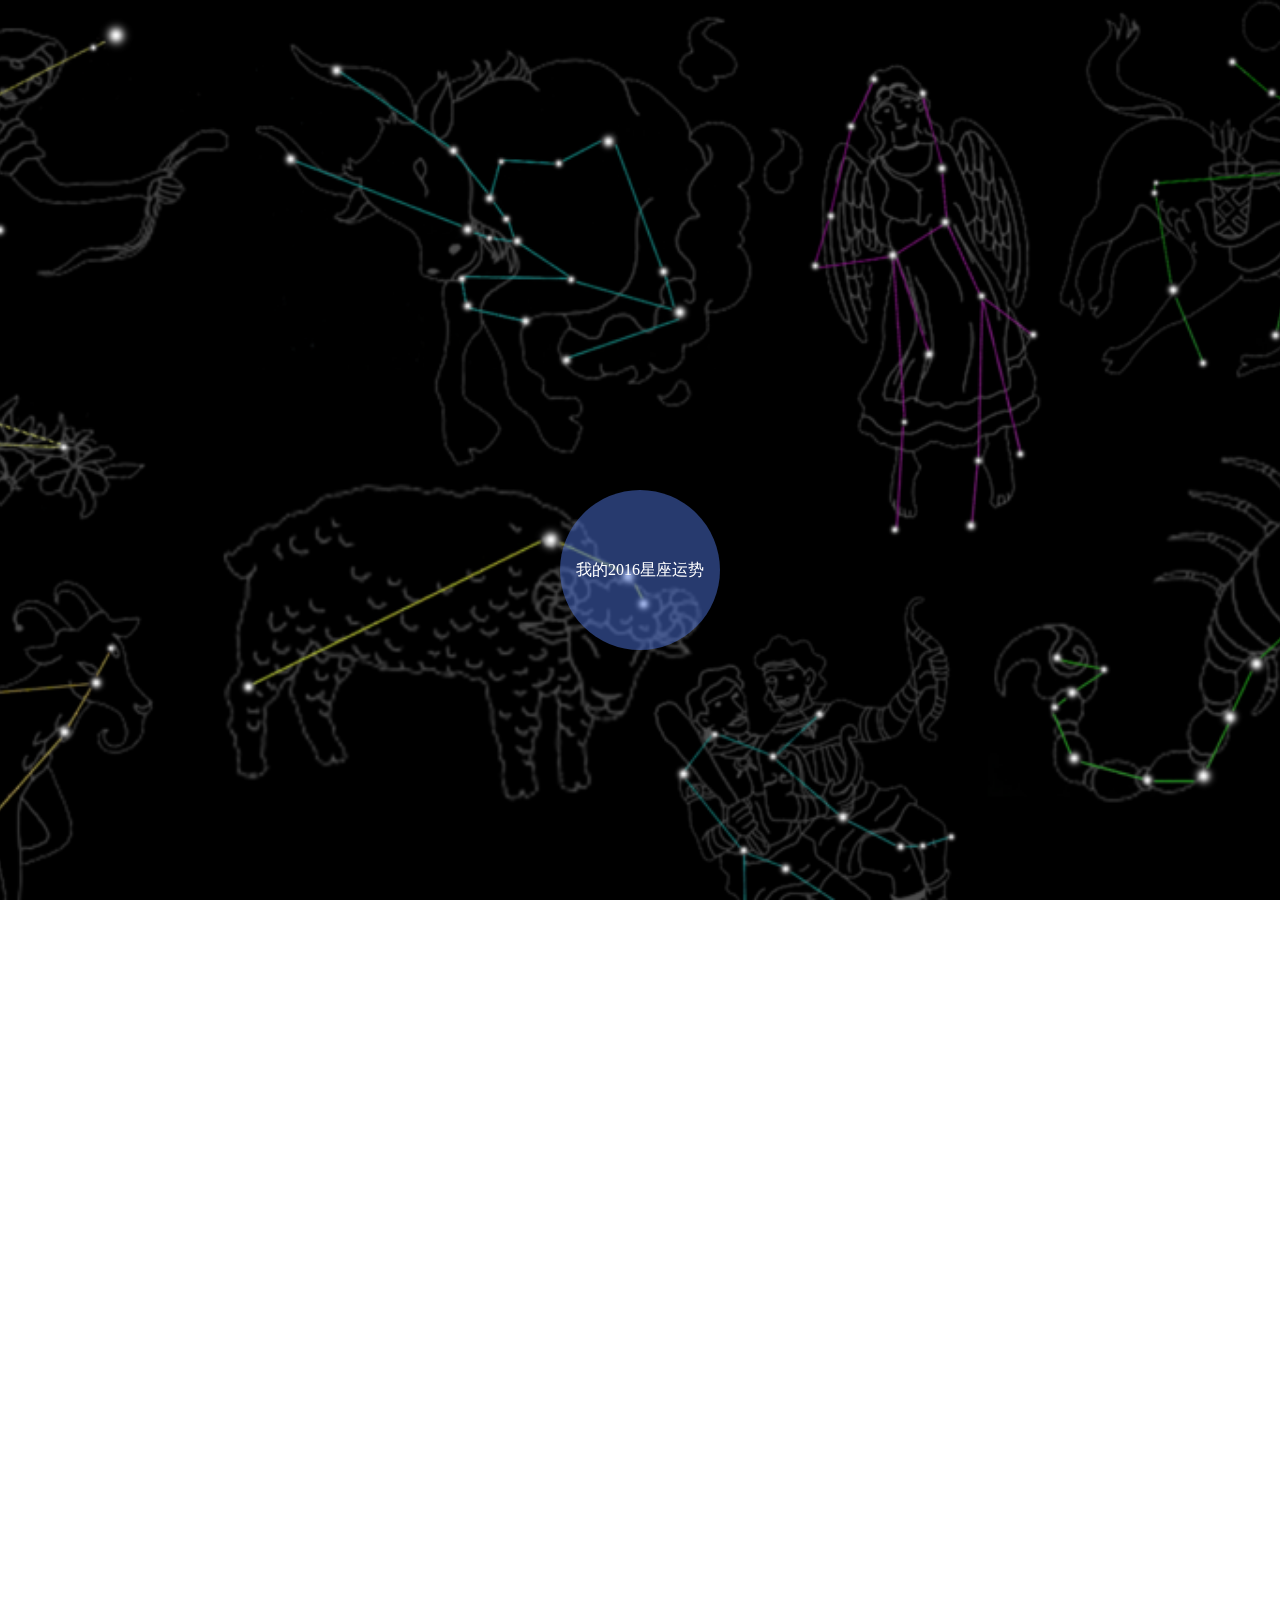
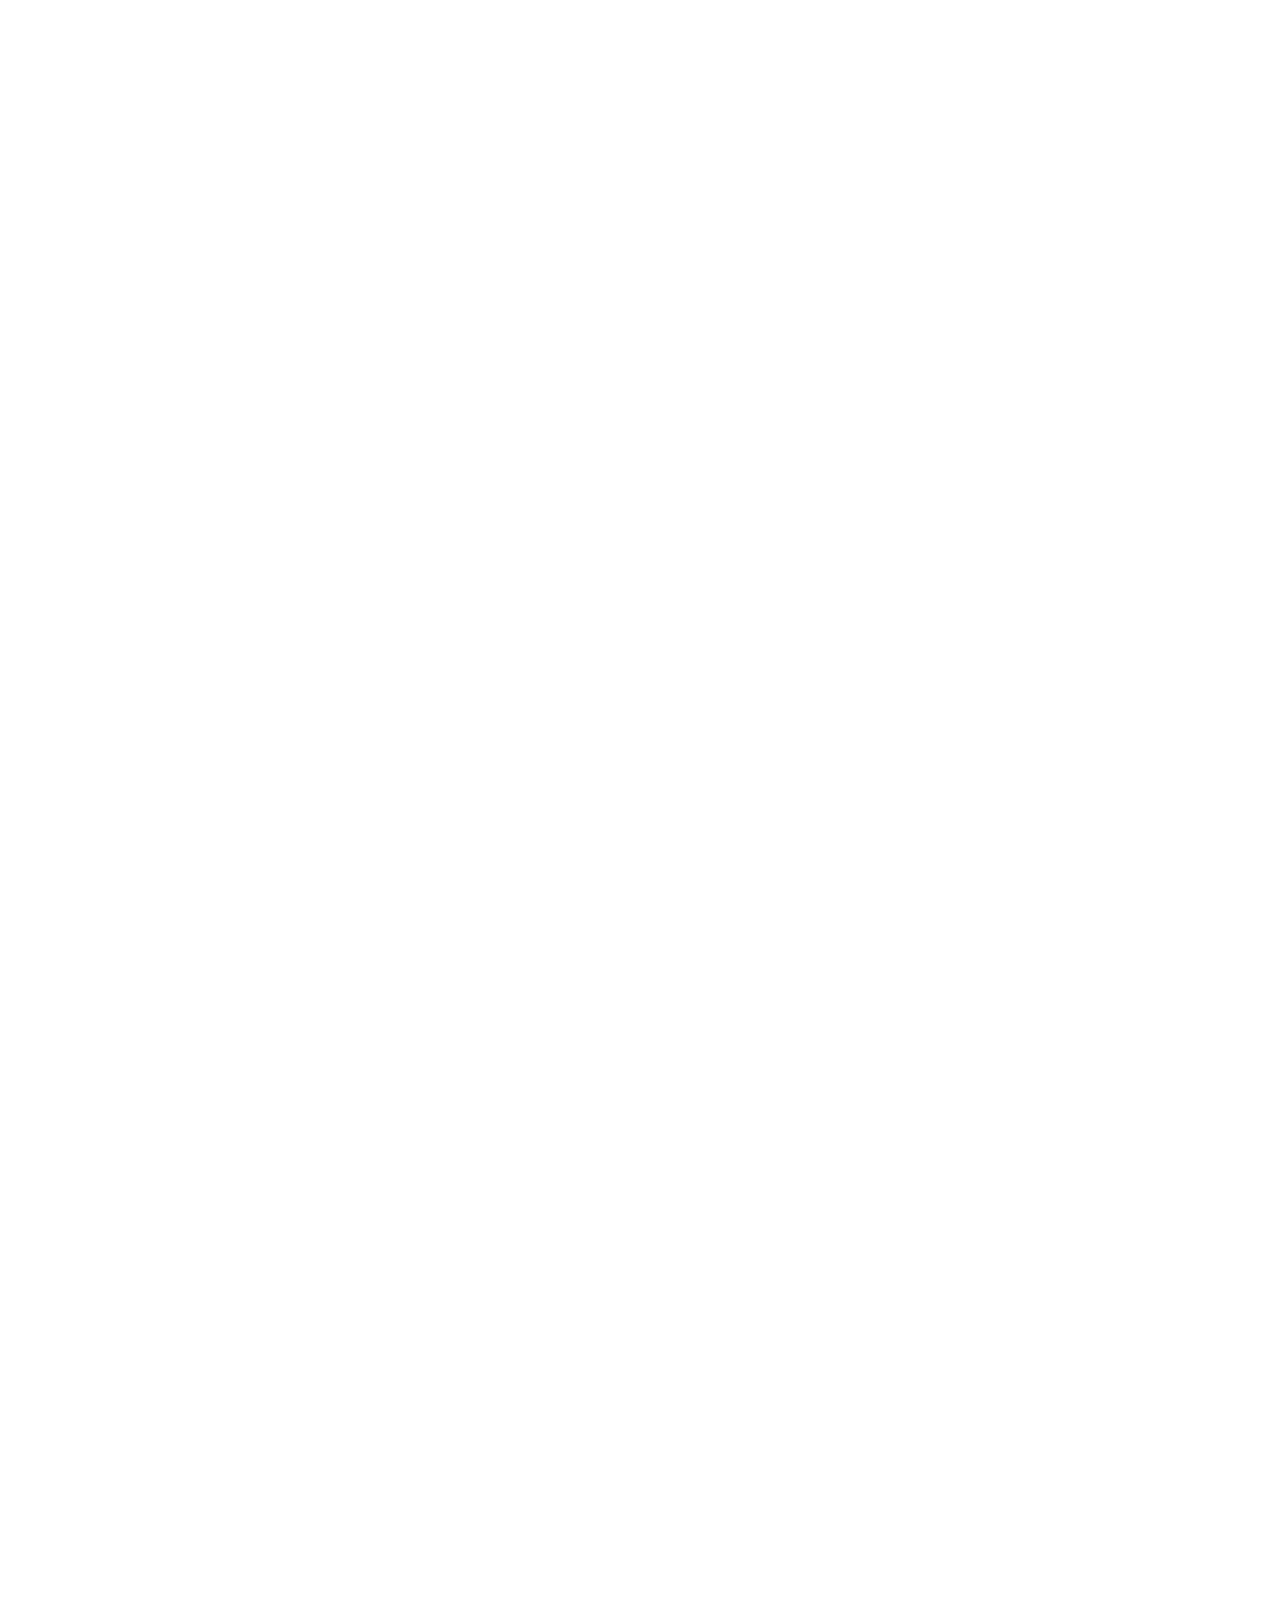
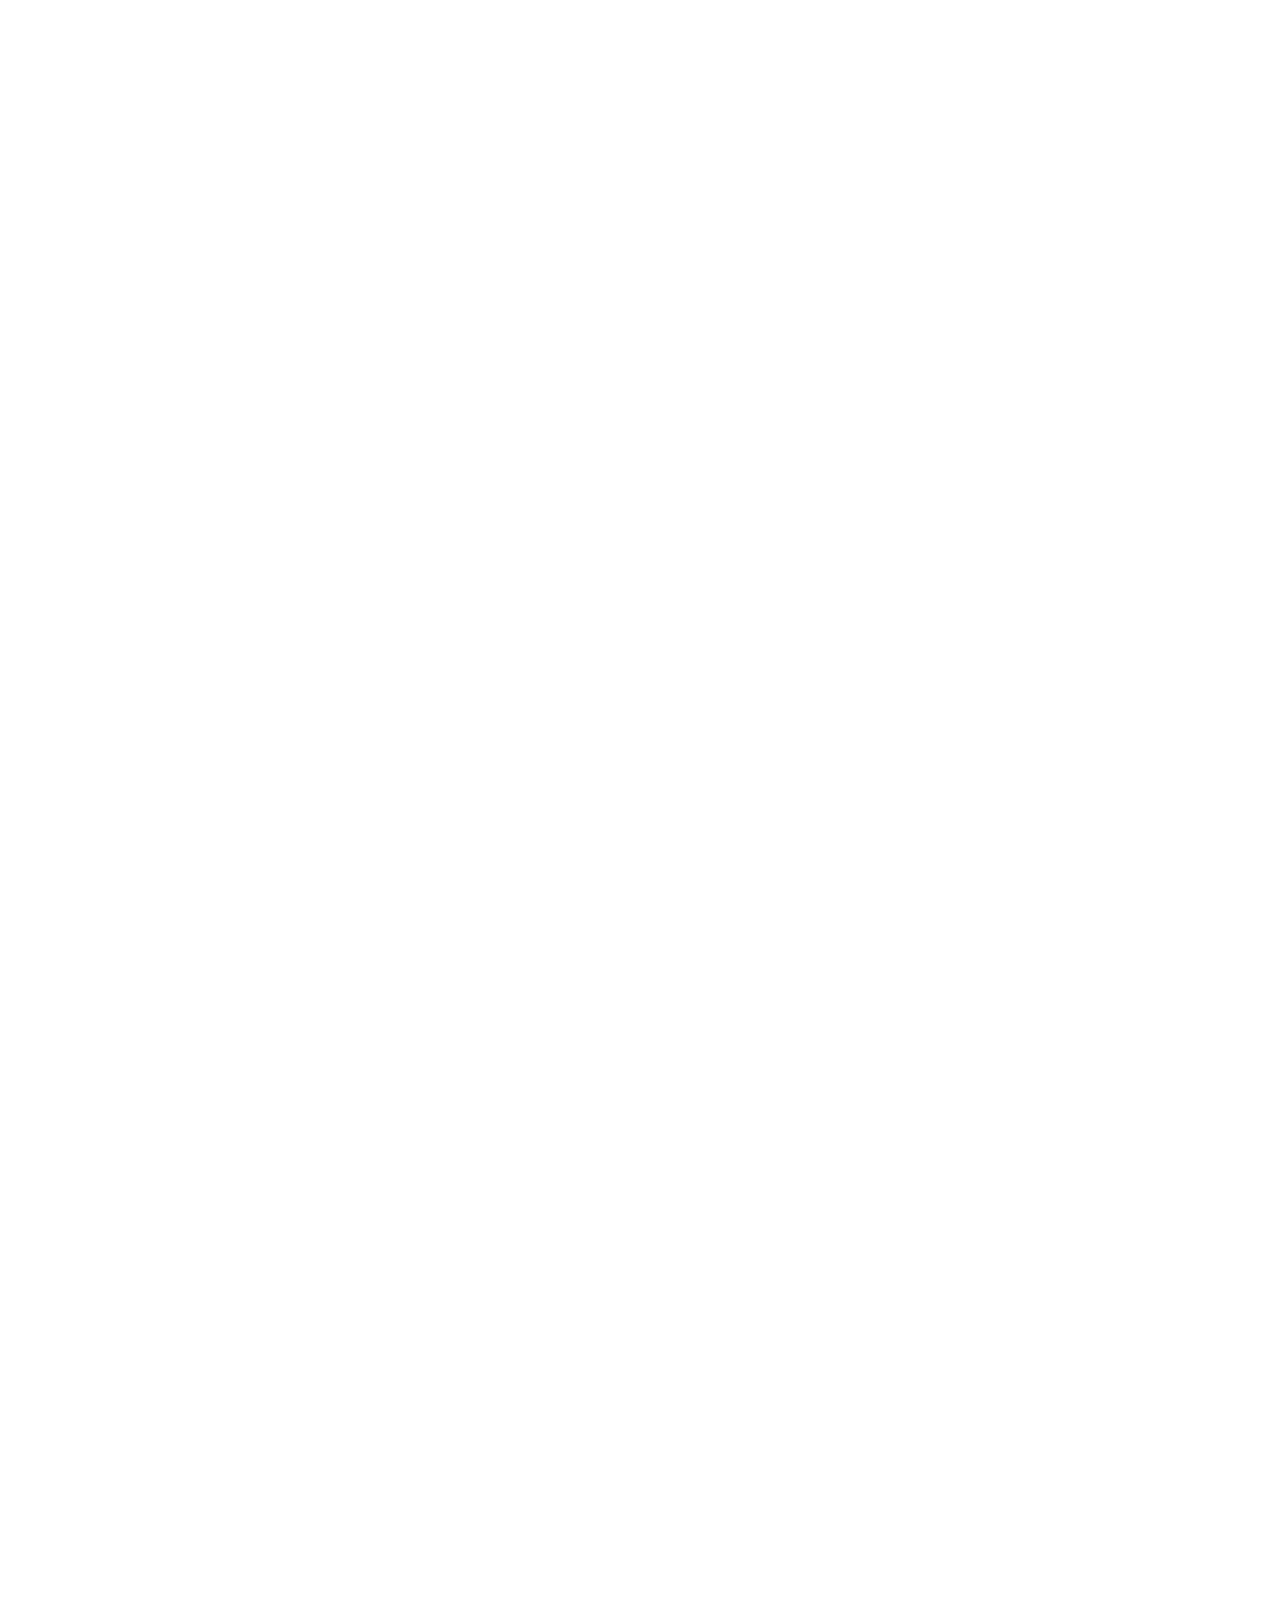
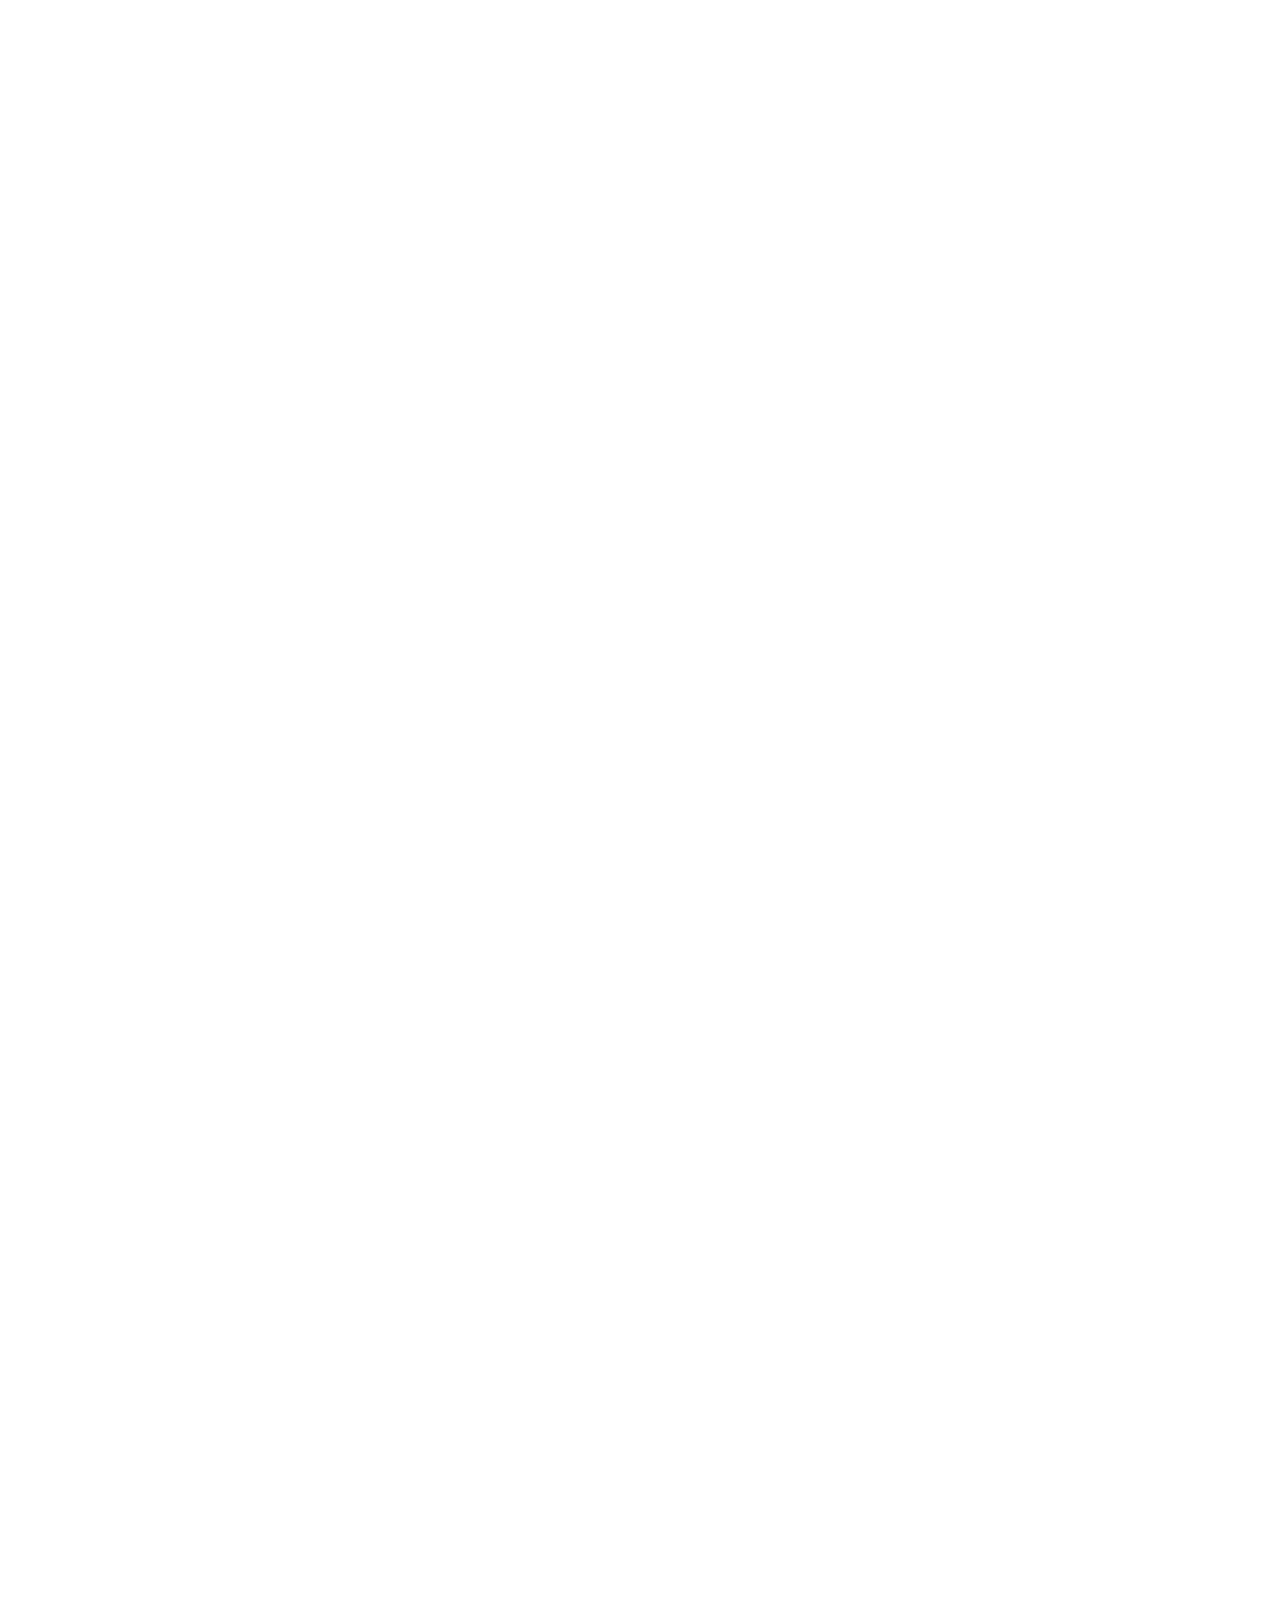
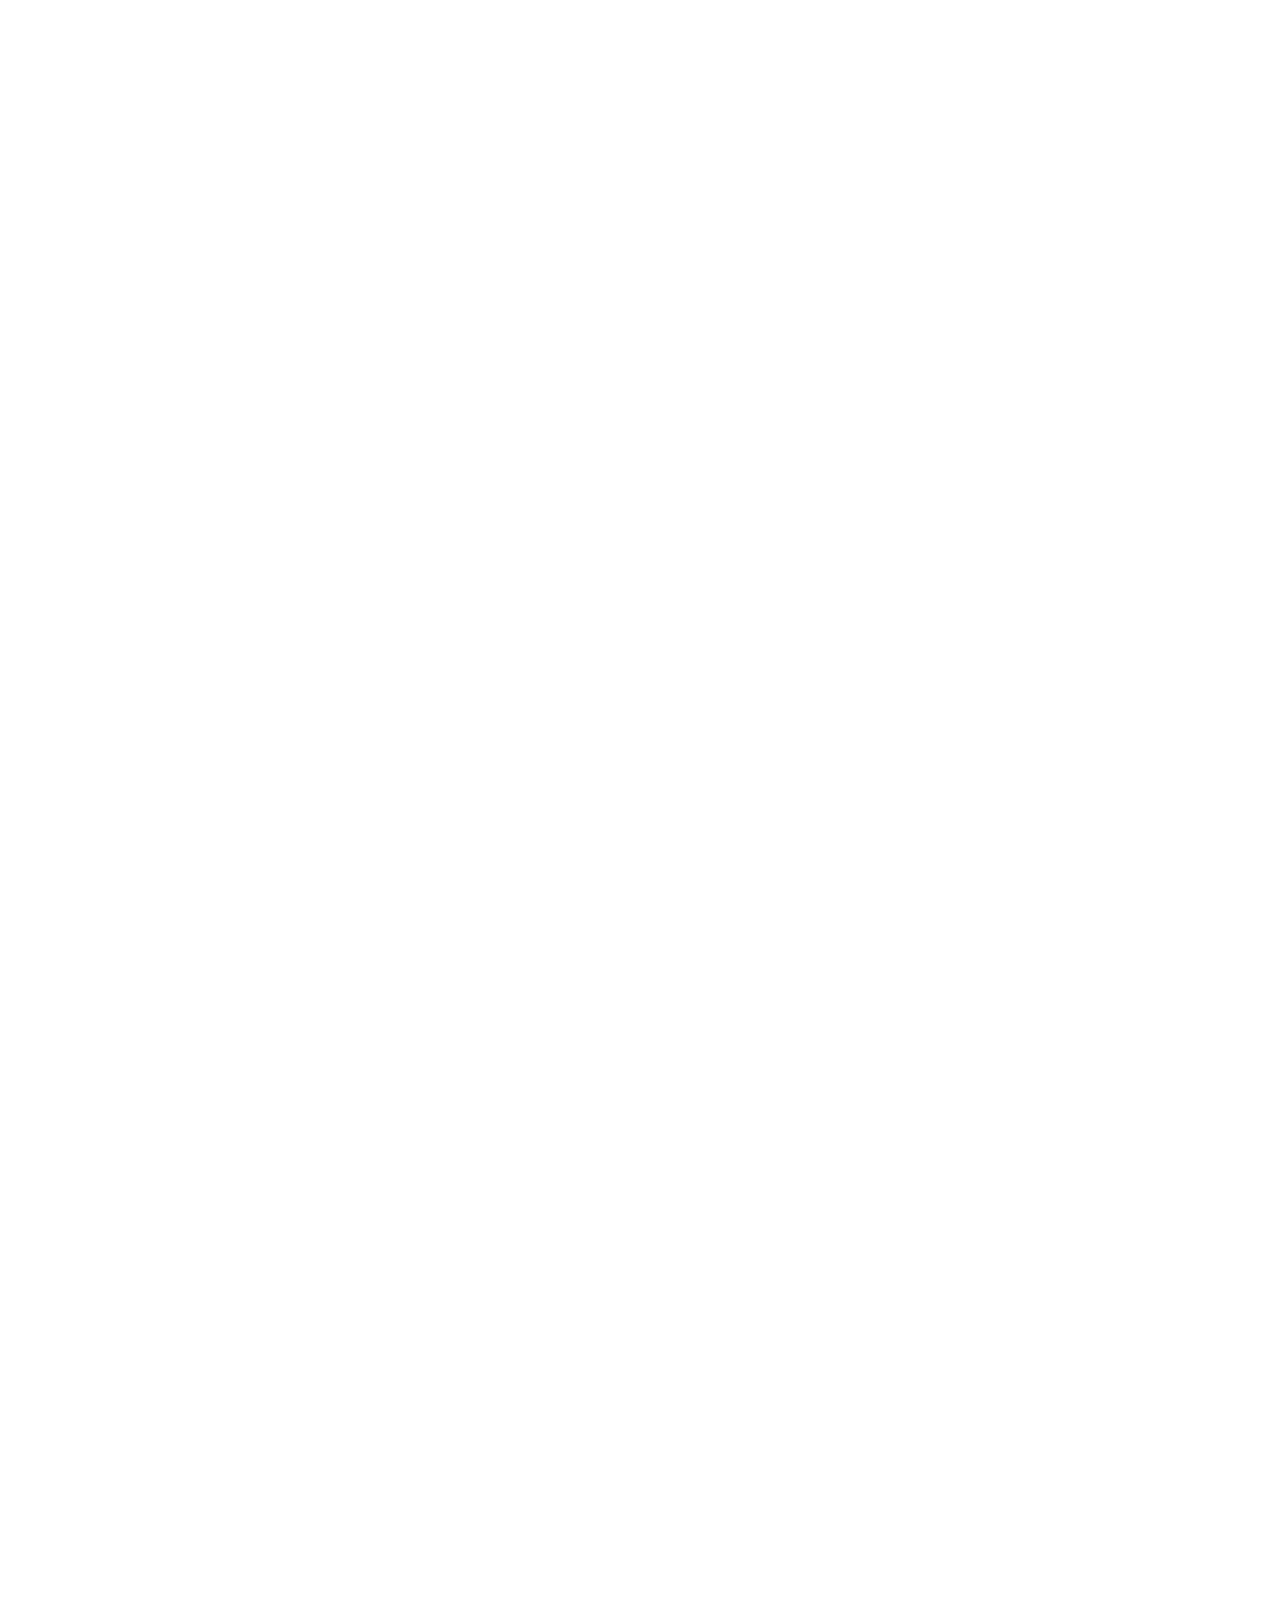
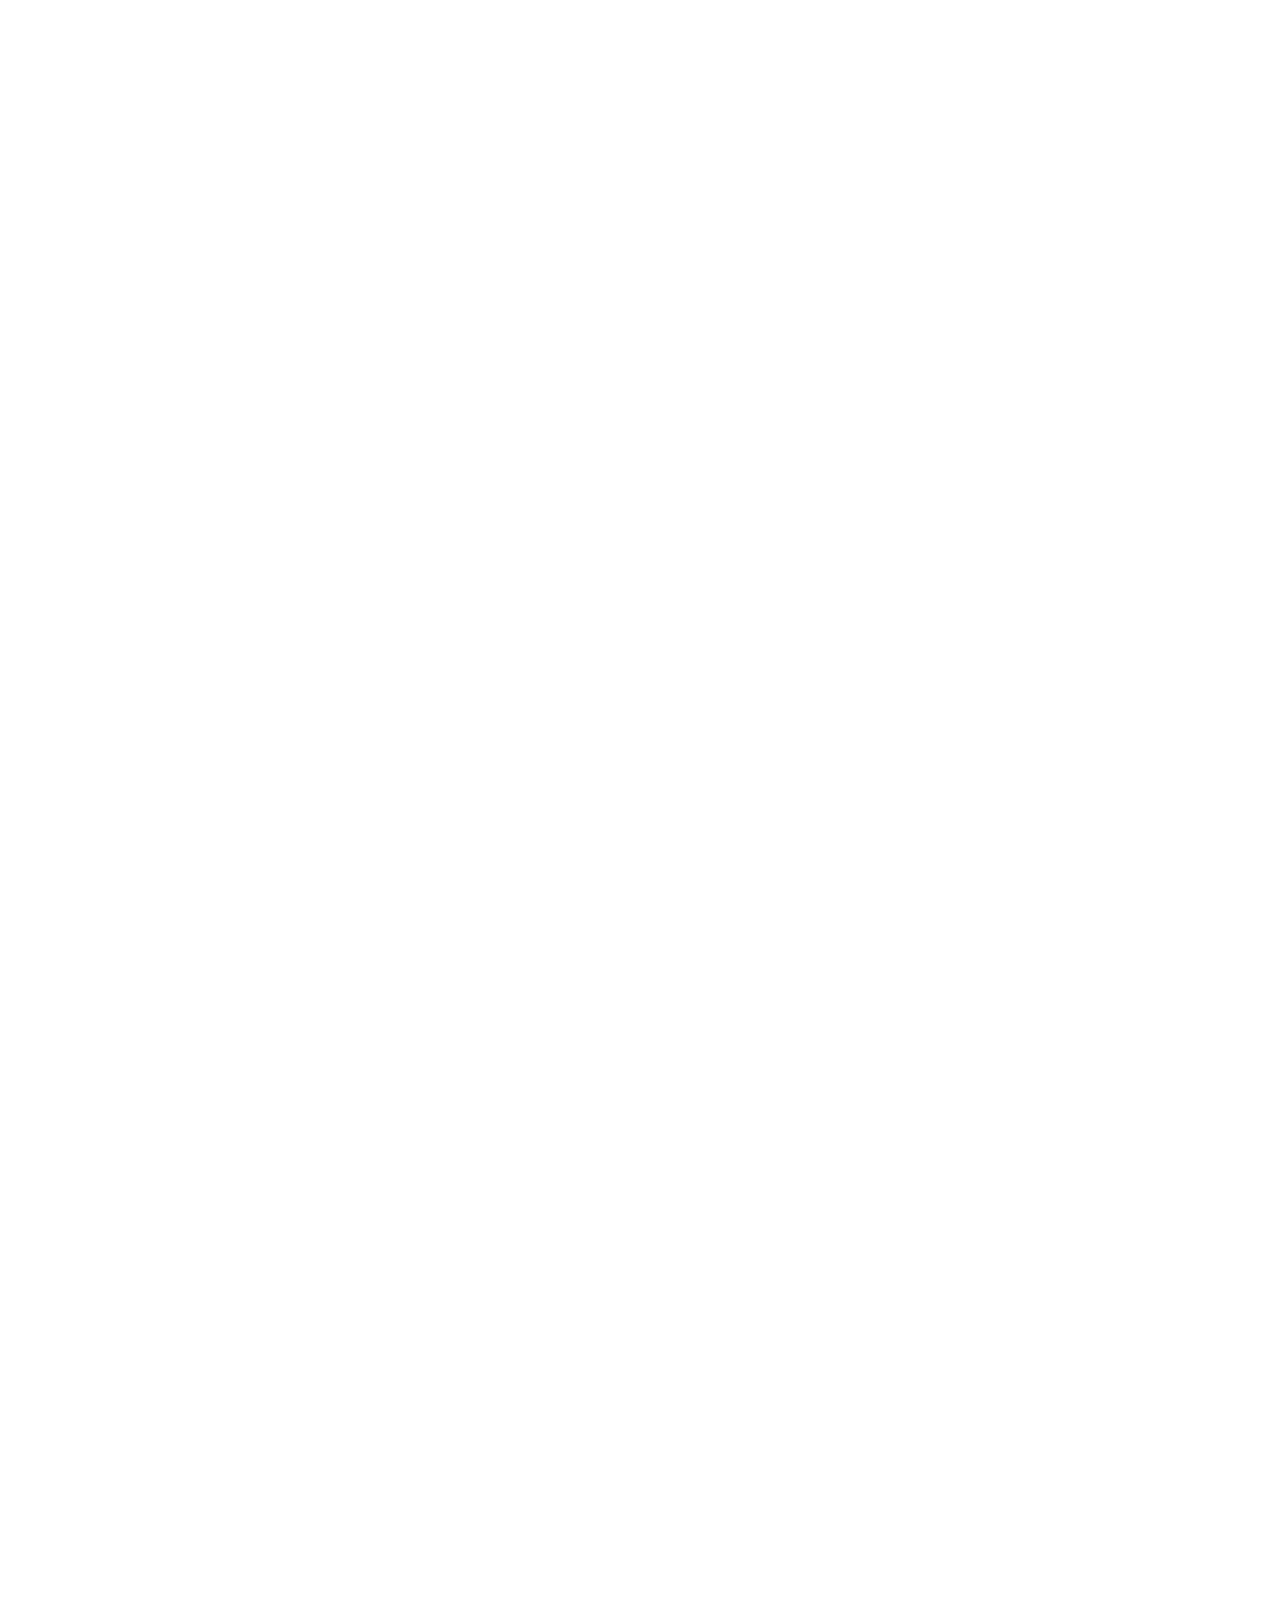
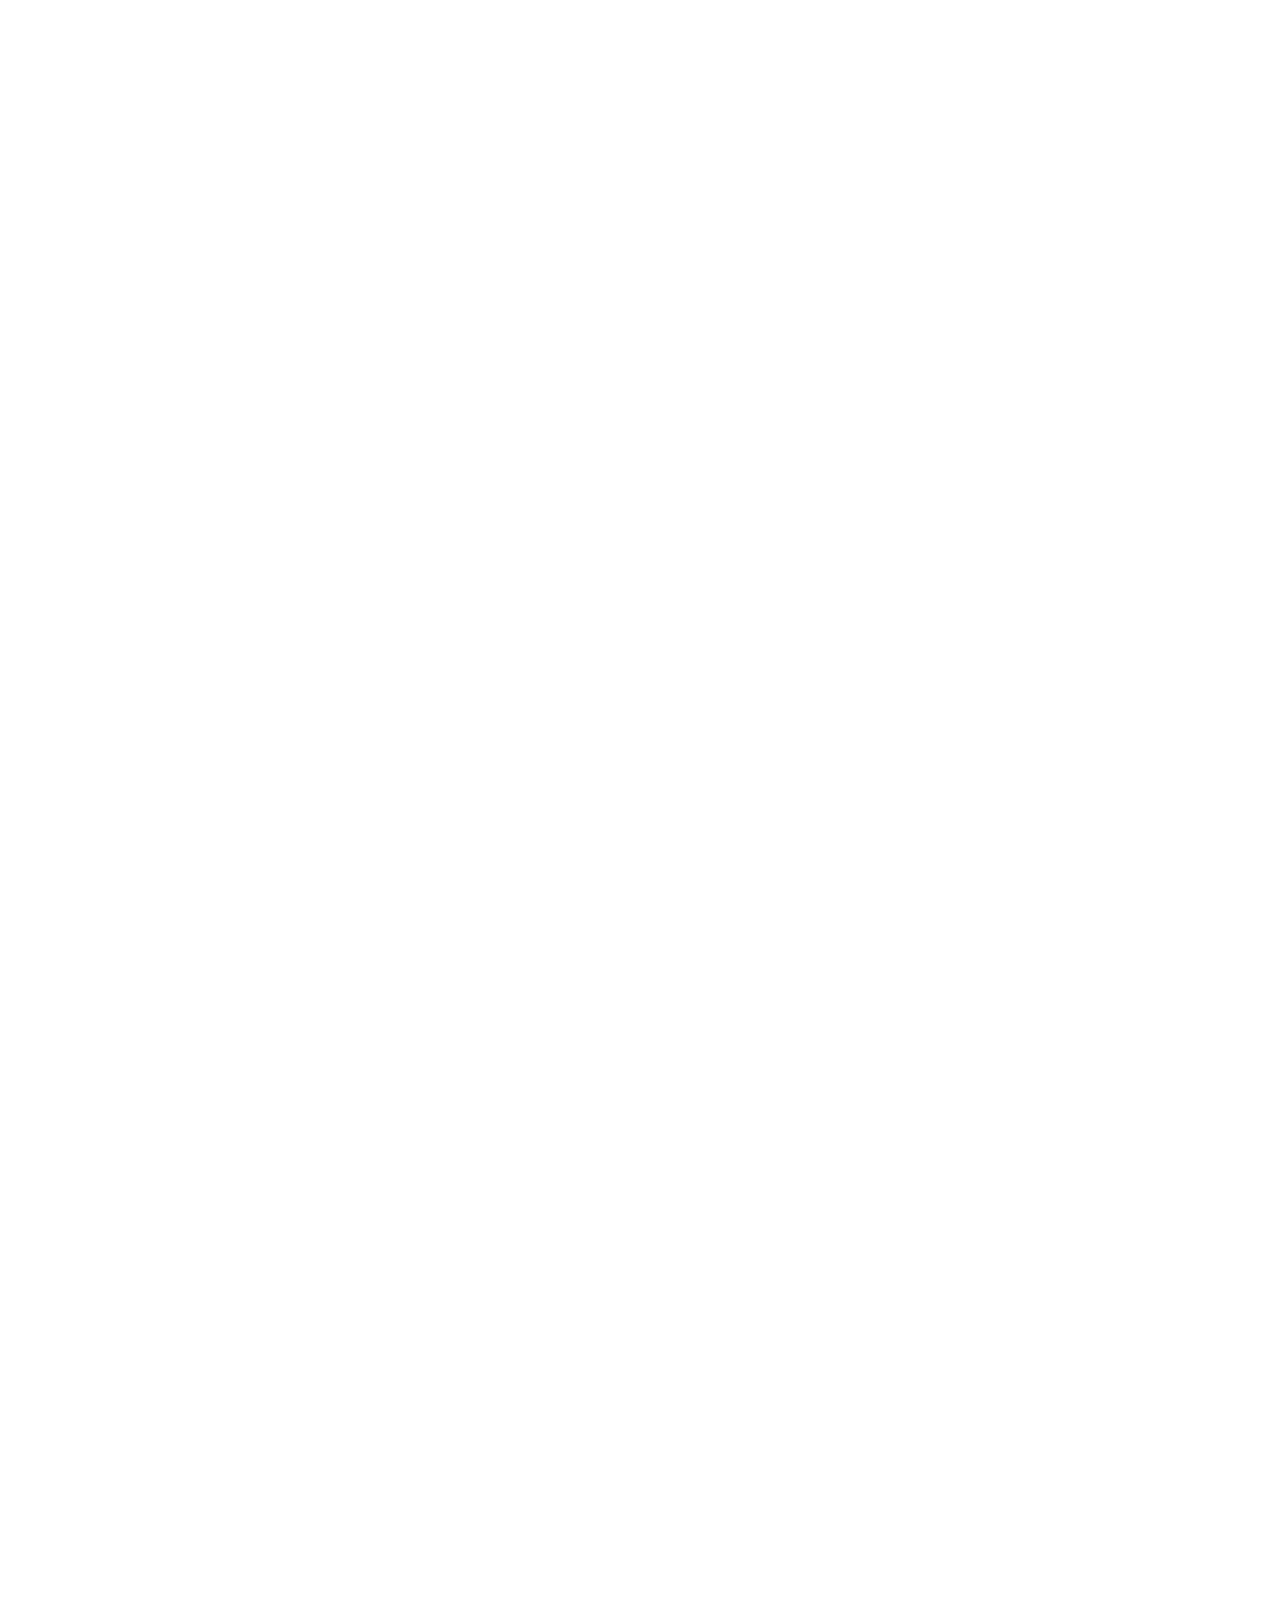
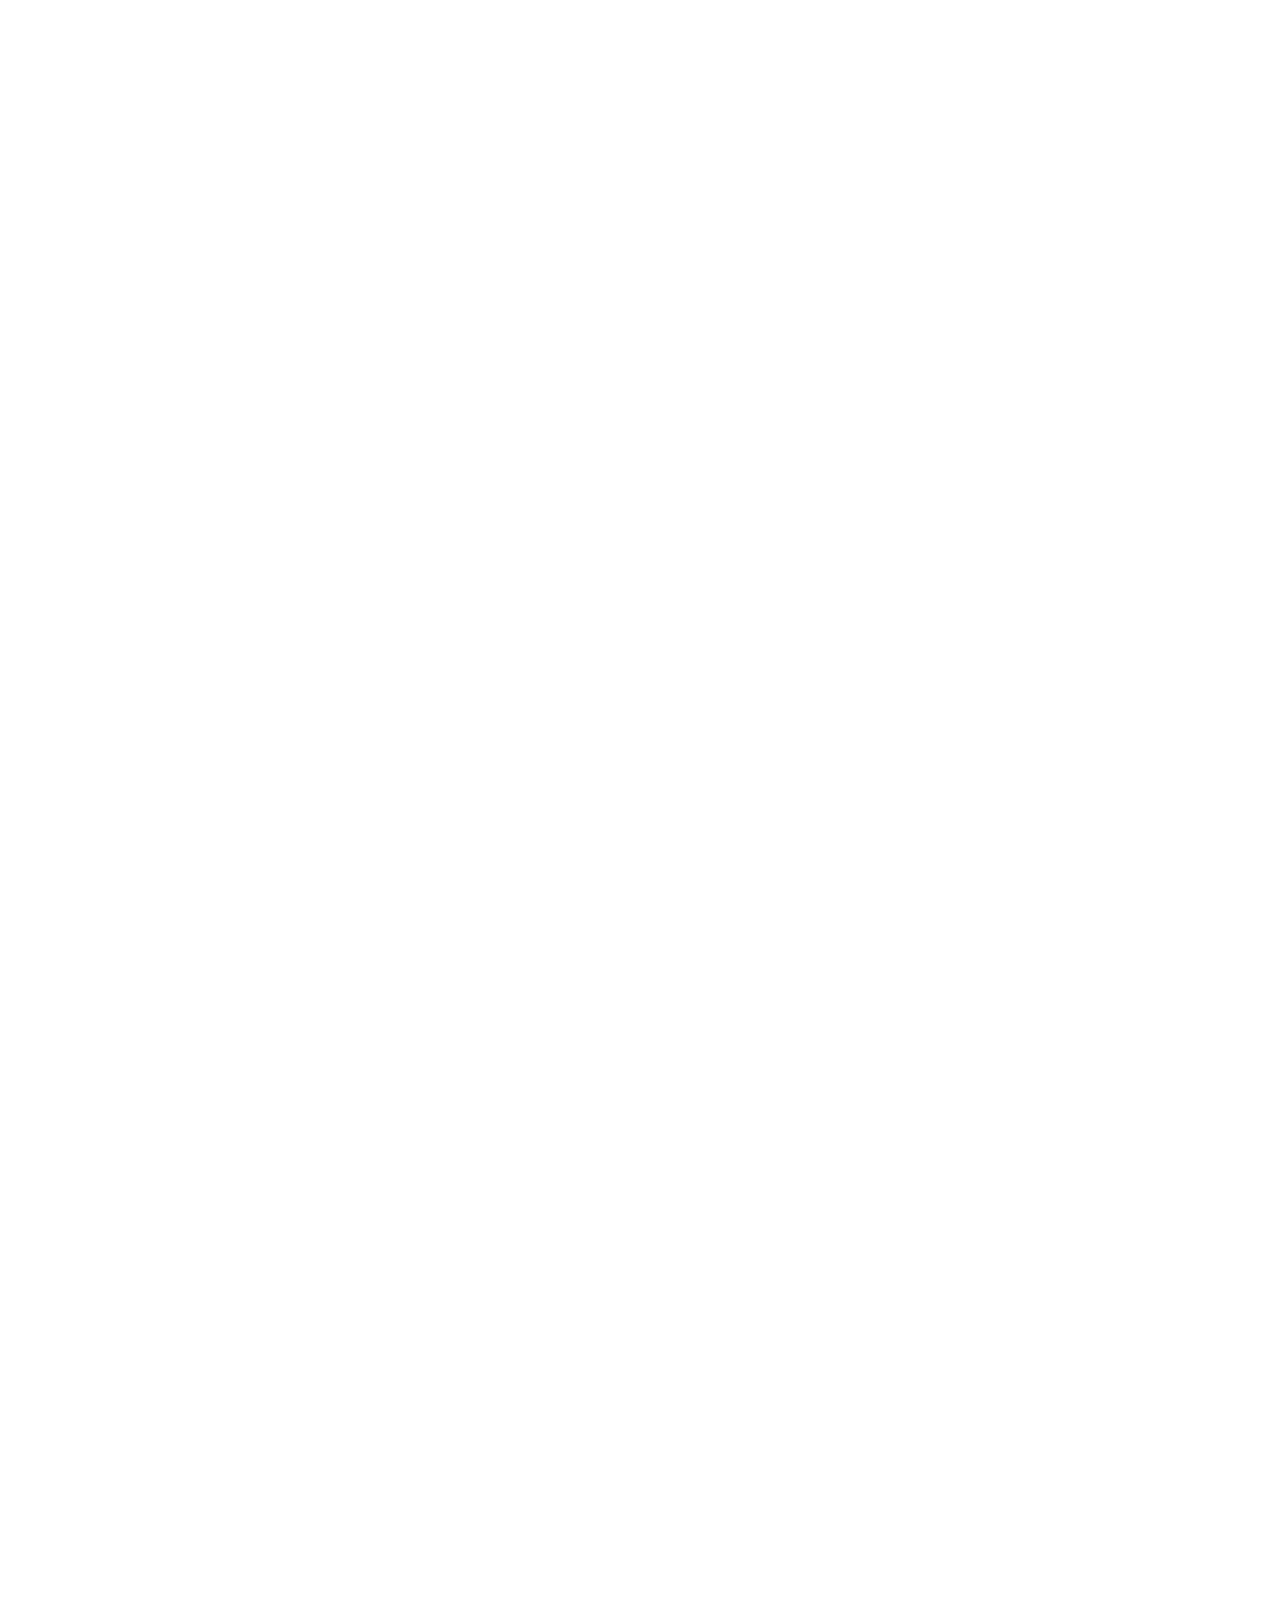
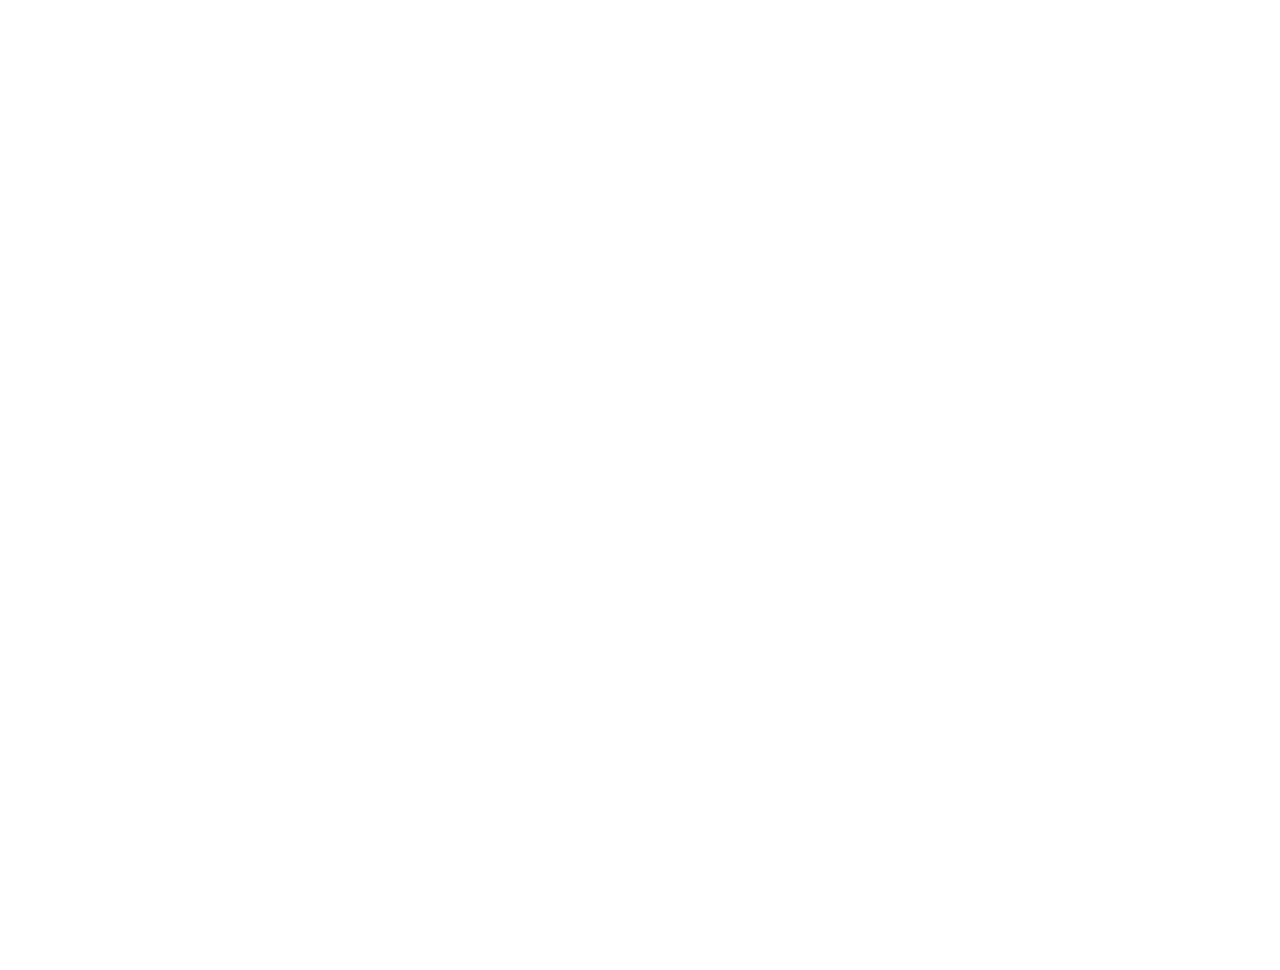
<file: work/work8_2016Star/final-code/index.html>
<!DOCTYPE html>
<html>
<head>
    <meta charset="UTF-8"/>
    <meta name="viewport" content="width=device-width, minimum-scale=1, maximum-scale=1">

    <title>我的2016星座运势</title>

    <!-- 载入所有的组件资源 -->
    <script type="text/javascript" src="js/lib/jquery.js"></script>
    <script type="text/javascript" src="js/lib/jquery-ui.min.js"></script>
    <script type="text/javascript" src="js/lib/jquery.fullPage.js"></script>


    <!-- H5对象：进行内容管理 -->

    <script type="text/javascript" src="js/H5.js"></script>
    <link rel="stylesheet" type="text/css" href="css/H5.css" >

    <script type="text/javascript" src="js/H5_loading.js"></script>
    <link rel="stylesheet" type="text/css" href="css/H5_loading.css" >
    
    <body>

    <div class="loading">

        <div class="double-bounce1"></div>
        <div class="double-bounce2"></div>

        <div id="rate">0%</div>

    </div>



    <!-- 加载 H5组件 相关资源 -->
    <script type="text/javascript">

        var res = [
            'Base','Bar'
            ];
        var html = [];
        for(s in res){
            html.push('<script type="text/javascript" src="js/H5Component'+res[s]+'.js"><\/script>');
            html.push('<link rel="stylesheet" type="text/css" href="css/H5Component'+res[s]+'.css">');

        }
        document.write( html.join('') );
    </script>
    <!-- 主要逻辑 -->
	<style>
		body{
			margin:0;
			padding:0;
		}
	
        @-webkit-keyframes rock{
            0%{ transform:rotate(0deg)}
            5%{ transform:rotate(3deg)}
            10%{ transform:rotate(-4deg)}
            15%{ transform:rotate(3deg)}
            20%{ transform:rotate(-2deg)}
            25%{ transform:rotate(1deg)}
            30%{ transform:rotate(-1deg)}
            70%{ transform:rotate(0deg)}
            100%{ transform:rotate(0deg)}
        }

		.h5_page {background-color:#000;color:#fff;}
		.h5_component_name_enter_small{
			border-radius:50%;
			background-color:rgba(76, 114, 215, 0.51);
			width:40px;
			height:20px;
			padding:20px 10px;
			line-height:20px;
			text-align:center;
			color:#fff;
		}
		.h5_component_name_enter{
			border-radius:50%;
			background-color:rgba(76, 114, 215, 0.51);
			width:160px;
			height:160px;
			left:50%;
			top:60%;
			margin:-50px 0 0 -80px;
			line-height:160px;
			text-align:center;
			color:#fff;
		}
		
		.h5_component_name_star{
			display:block;
			height:80px;
			width:28%;
			margin:30px 0 0 4%;
			float:left;
			position:static;
			color:#fff;
			line-height:180px;
		}
		.h5_component_bar .name,
		.h5_component_bar .per{color:#fff}
		.h5_component_bar .per{
		  position: absolute;
			right: -25px;
		}
	</style>
    <script type="text/javascript">
	
	if (window.DeviceMotionEvent) {
		window.addEventListener('devicemotion', function (eventData) {
        var acceleration = eventData.accelerationIncludingGravity;

        if (Math.abs(acceleration.x) < 2 && Math.abs(acceleration.y) < 2) {
            return false;
        }

        var degX = (acceleration.x * 10 / Math.PI)%25;

            $('.h5_component_name_bg:visible').css({
                'left': degX+'%'
            });

		}, false);
	}
	
	var star_data = [
		{name:'白羊',bg:'baiyang',date:'3月21日～4月20日',data:[['爱情' , .6  ,'#ff7676'],['事业' , .75  ],['财富' , .65  ],['整体' , .65  ]]},
		{name:'金牛',bg:'jinniu',date:'3月21日～4月20日',data:[['爱情' , .6  ,'#ff7676'],['事业' , .75  ],['财富' , .65  ],['整体' , .65  ]]},
		{name:'双子',bg:'shuangzi',date:'3月21日～4月20日',data:[['爱情' , .6  ,'#ff7676'],['事业' , .75  ],['财富' , .65  ],['整体' , .65  ]]},
		{name:'巨蟹',bg:'juxie',date:'3月21日～4月20日',data:[['爱情' , .6  ,'#ff7676'],['事业' , .75  ],['财富' , .65  ],['整体' , .65  ]]},
		{name:'狮子',bg:'shizi',date:'3月21日～4月20日',data:[['爱情' , .6  ,'#ff7676'],['事业' , .75  ],['财富' , .65  ],['整体' , .65  ]]},
		{name:'处女',bg:'chunv',date:'3月21日～4月20日',data:[['爱情' , .6  ,'#ff7676'],['事业' , .75  ],['财富' , .65  ],['整体' , .65  ]]},
		{name:'天秤',bg:'tianping',date:'3月21日～4月20日',data:[['爱情' , .6  ,'#ff7676'],['事业' , .75  ],['财富' , .65  ],['整体' , .65  ]]},
		{name:'天蝎',bg:'tianxie',date:'3月21日～4月20日',data:[['爱情' , .6  ,'#ff7676'],['事业' , .75  ],['财富' , .65  ],['整体' , .65  ]]},
		{name:'射手',bg:'sheshou',date:'3月21日～4月20日',data:[['爱情' , .6  ,'#ff7676'],['事业' , .75  ],['财富' , .65  ],['整体' , .65  ]]},
		{name:'摩羯',bg:'mojie',date:'3月21日～4月20日',data:[['爱情' , .6  ,'#ff7676'],['事业' , .75  ],['财富' , .65  ],['整体' , .65  ]]},
		{name:'水瓶',bg:'shuiping',date:'3月21日～4月20日',data:[['爱情' , .6  ,'#ff7676'],['事业' , .75  ],['财富' , .65  ],['整体' , .65  ]]},
		{name:'双鱼',bg:'shuangyu',date:'3月21日～4月20日',data:[['爱情' , .6  ,'#ff7676'],['事业' , .75  ],['财富' , .65  ],['整体' , .65  ]]},
	];
	
	var star_detail_data = [
	'这年的多数时间内，白羊座都易将其莽撞、冲动的个性特质发挥过度，易给人有勇无谋的印象，务必凡事三思而后行，尤其是在个人创业、理财投资方面，皆以保守谨慎为佳，面对诱惑一定要让头脑好好降温。好在爱情运相对不错，即使频频犯错，但你火热的爱心对方仍旧能够接收到，付出不会完全白费。今年总体运势颇难期待出现漂亮高峰，但下半年整体要优于上半年，夏末秋初将迎来事业运的一波小高潮，有任何计划若在这个时间内启动，收效会明显高于其他时间段。',
	'无突破之运，2016年金牛座适合无欲无求，懂得压制自己的欲望，知足而常乐，就能享受生活的温馨与幸福。整年运势变化不大，起伏转折间将有诸如与人发生口角、出门破财、购物体验不佳等不愉快的插曲发生，但都是过眼云烟，不用特别放在心上。上半年爱情方面能坐享甜蜜，但事业上遭遇突发事件的比例相对较高，需记得以不变应万变，年中时各项运势将达到高潮，到秋季时财富事业运还有一波反弹，届时生意投资上前期的投入将逐步开始收益。',
	'2016对双子座而言，将会是戏剧化的一年，让你不得不印象深刻。办公室桃花缠身、出现平时鲜少交往却突然大献慇勤的人等等，诸如此类这些跳出你以往生活范畴的事件在今年层出不穷，务必处处小心，有人挖坑等你跳，但避开这些烦心事也能有好运主动找上门来。总体来说，今年会有不少沟坎摆在你的前面，尤其上半年运势跌宕较大，万不可掉以轻心，务必保持镇定、未雨绸缪才能有效避开风险。而进入深秋季节运势逐步趋于平稳，之后会有意想不到的好事发生。',
	'今年的巨蟹如果求守安稳、鲜少作为，也能过上平淡温馨的小日子，但原地踏步只会浪费一波波袭来的好运，让周围的人事远远将你抛在身后。不妨大胆将自己的想法付诸实践，有什么规划就着手实施，如跳槽、转行、创业、投资、旅行、约会、告白等等，事情只要开始了，结果就会超出你想像的好。上半年贵人运极佳，事情遇到艰难险阻，自会有贵人主动前来相助。下半年感情运走红，需注意的是凡事不可以自我为中心，要懂得将心比心，处处为对方设想。',
	'',
	'',
	'',
	'',
	'',
	'',
	'',
	'',
	'',
	'',
	'',
	'',
	]

	$(function  () {
		var h5 = new H5();
		var list_index = 3;
		
		h5
		.addPage('face')
			.addComponent('bg',{
				css:{
					width:'150%',
					height:'100%',
					left:'-25%',
					backgroundSize:'cover'
				},
				bg:'imgs/face_bg.png'
			})
			.addComponent('enter',{
					text:'我的2016星座运势',
					onclick : function(){
						$.fn.fullpage.moveTo( 1 )
					}
				})

	var list = h5.addPage('list');
		
		for(var i=0;i<12;i++){
			list.addComponent('star star_'+i,{
				'text':star_data[i].name,
				'bg':'imgs/'+star_data[i].bg+'.png',
				css:{
					'-webkit-animation':'rock 12s infinite '+(i+2)+'s'
				},
				onclick:(function(i){
					return function(){
						$.fn.fullpage.moveTo( list_index + i )
					}
				})(i)
			})
		}
		
		for(var i=0;i<12;i++){
			h5.addPage('star')
				.addComponent('detail_icon',{
					width:160,
					height:160,
					center:true,
					css:{top:'50px'},
					'bg':'imgs/'+star_data[i].bg+'.png',
				})
				.addComponent('detail detail_'+i,{
					'text': star_data[i].name + ' - ' + star_data[i].date,
					css:{
						textAlign:'center',
						width:'100%',
						top:'160px'
					}
				})
				.addComponent('bar',{
					type : 'bar',
					width : 530,
					height : 400,
					data:star_data[i].data,
					css:{top:'250px'},
				})
				
				.addComponent('enter_small',{
					text:'星座',
					css:{left:'30%',top:'50%',opacity:0},
					animateIn:{opacity:1,top:'80%',},
					onclick : function(){
						$.fn.fullpage.moveTo( list_index-1 )
					},
					delay:1000
				})
				.addComponent('enter_small',{
					text:'更多',
					css:{right:'-20%',top:'80%',opacity:0,backgroundColor:'rgba(255, 114, 130, 0.51)'},
					animateIn:{opacity:1,right:'20%',},
					onclick : (function(i){return function(){
						
						$.fn.fullpage.moveTo( list_index + 12 );
						$('.h5_component_name_end_text').text(star_detail_data[i]);
						$('.h5_component_name_end_icon').css('backgroundImage','url(imgs/'+star_data[i].bg+'.png)');
						
					}})(i),
					delay:1500
				})
		}
		h5.addPage('end')
			.addComponent('share',{
                    width:128,
                    height:120,
                    bg:'imgs/tail_share.png',
                    css:{opacity:0,top:110,right:110},
                    animateIn:{opacity:1,top:10,right:10},
                    animateOut:{opacity:0,top:110,right:110},
                    delay:1000 
                })
			.addComponent('end_icon',{
					width:160,
					height:160,
					center:true,
					css:{top:'50px'},
					
					'bg':'imgs/'+star_data[0].bg+'.png',
			})
			.addComponent('end_text',{
				css:{
					padding:'10px 2em',
					textIndent:'2em',
					top:'30%',
					opacity:0
				},
				animateIn:{opacity:1},
				text: star_detail_data[0]
			})
			.addComponent('enter',{
					html:'返回<br>星座',
					css:{left:'50%',top:'100%',opacity:0},
					animateIn:{opacity:.5,top:'85%',},
					onclick : function(){
						$.fn.fullpage.moveTo( 1 )
					},
					delay:1500
				})
		h5.loader( [ 'imgs/baiyang.png' ]);
		
	});
    </script>

    </body>

</html>
</file>
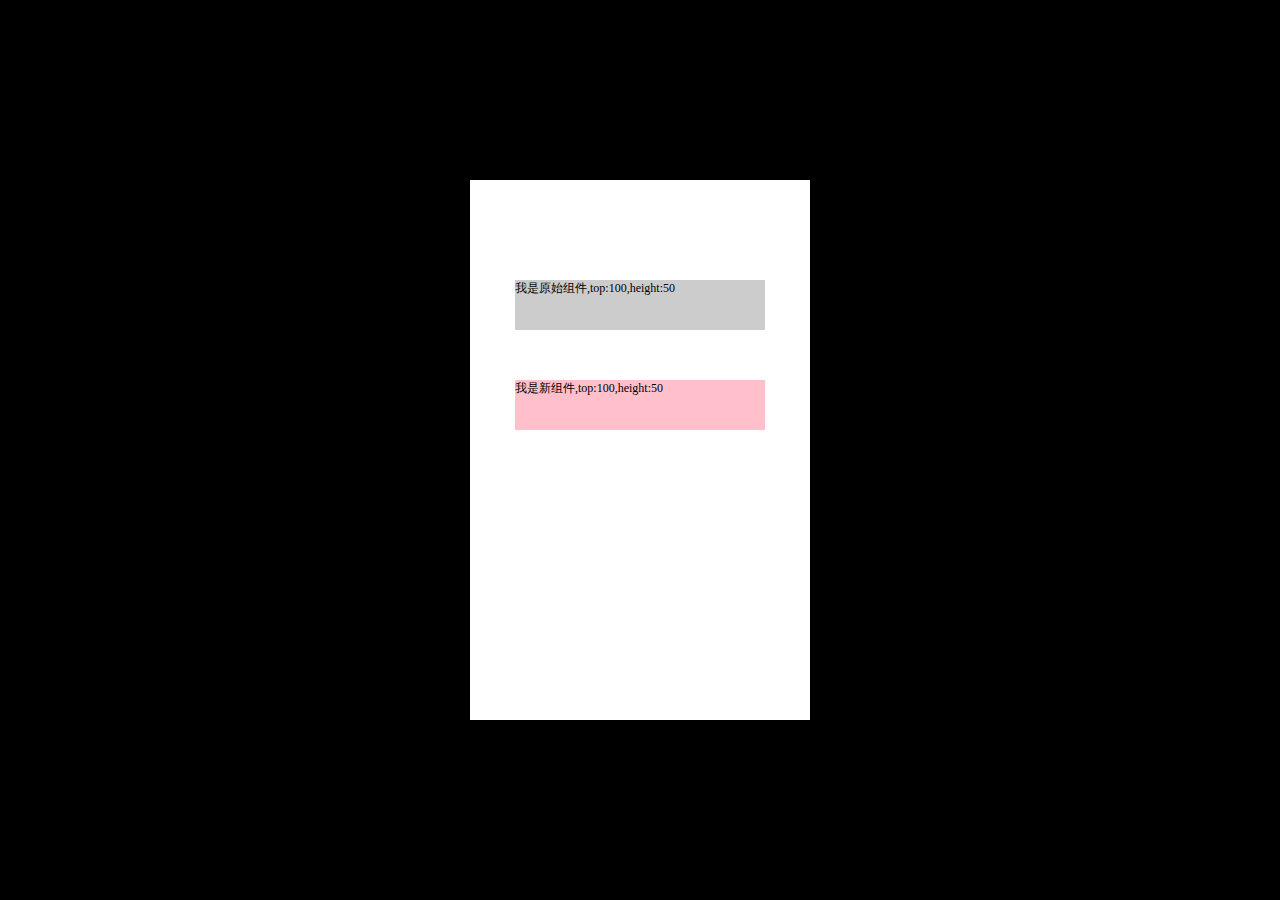
<file: work/work2_H5ComponentBase/final-CSS-translate/html/test-H5ComponentBase.html>
<!DOCTYPE html>
<html>
<head>
    <meta charset="UTF-8"/>
    <meta name="viewport" content="width=device-width, minimum-scale=1, maximum-scale=1">

    <title>课程作业2：H5ComponentBase升级支持相对定位 - CSS translate实现</title>

    <style type="text/css">
        body{
            margin: 0;
            padding: 0;
            background-color: #000;
            font-size: 12px;
        }

        .iphone{
            width: 340px;
            height: 540px;
            background-color: #fff;
            position: absolute;
            left: 50%;
            top: 50%;
            margin: -270px 0 0 -170px;
        }
    </style>

    <script type="text/javascript" src="../js/lib/jquery.js"></script>
    <script type="text/javascript" src="../js/H5ComponentBase.js"></script>
    <link rel="stylesheet" type="text/css" href="../css/H5ComponentBase.css">

    <body>
        <!-- 用于开发测试 H5ComponentBase 对象（基本的图文组件） -->
        <div class="iphone">

        </div>

        <script type="text/javascript">

            var cfg_src = {
                type : 'base',
                width : 500,
                height : 100,
                text:'我是原始组件,top:100,height:50',
                css : {backgroundColor:'#ccc',top:100},
                center : true,
            }

            $('.iphone').append(  new H5ComponentBase( 'src', cfg_src ) );


            //  任务一：(1)编写新组件的配置文件
            var cfg_relative = {
                type : 'base',
                width : 500,
                height : 100,
                text:'我是新组件,top:100,height:50',
                css : {backgroundColor:'pink',top:100},
                center : true,
                relativeTo:'src',
            }

            //  任务一：(2)把新组件返回的Dom元素添加到 .iphone 元素中进行呈现
            $('.iphone').append(  new H5ComponentBase( 'relative', cfg_relative ) );


            var leave = true;
            $('body').click(function (){
                leave = !leave;
                $('.h5_component').trigger( leave ? 'onLeave' : 'onLoad' )
            });
            $('body').click();

        </script>

    </body>

</html>
</file>
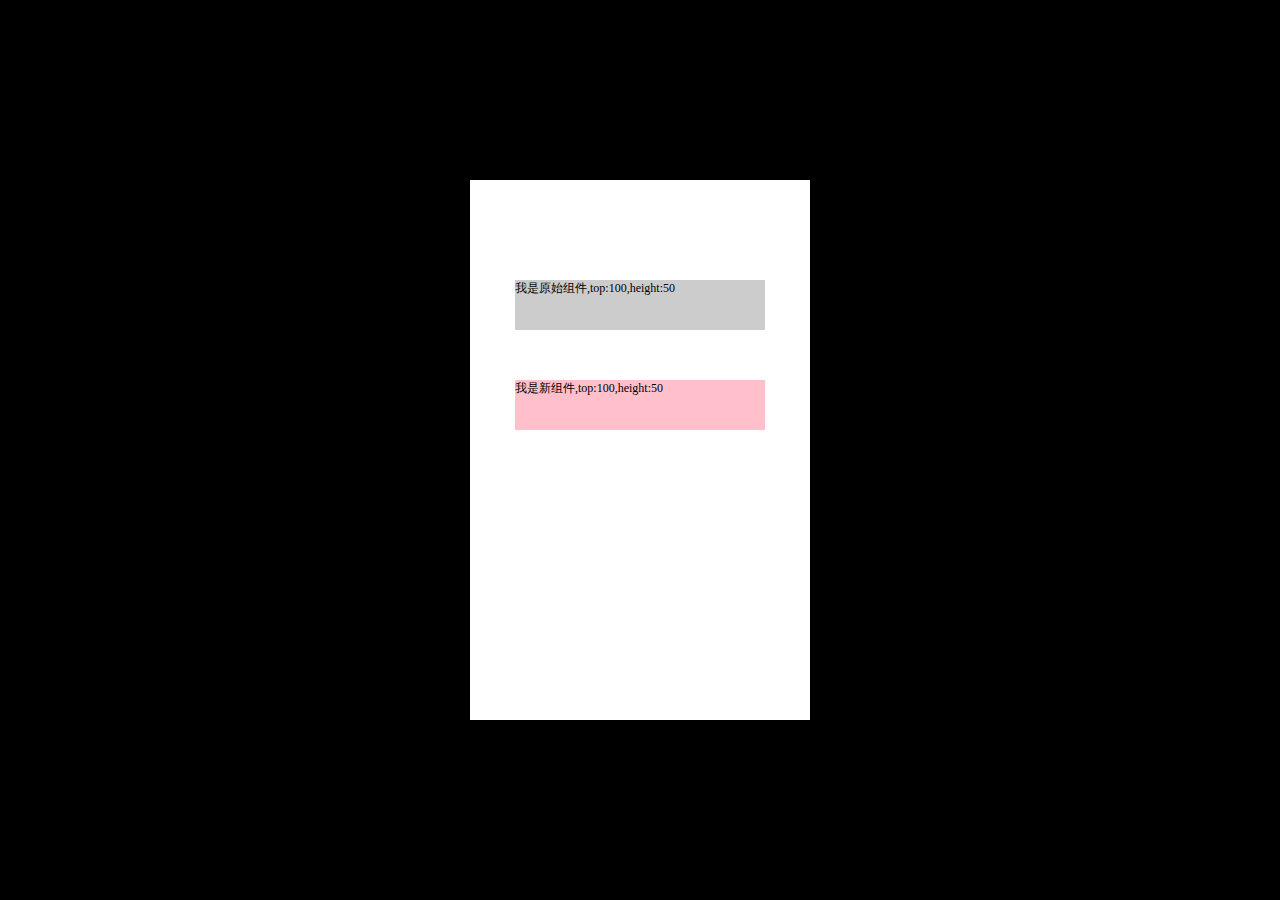
<file: work/work2_H5ComponentBase/final-JSDOM/html/test-H5ComponentBase.html>
<!DOCTYPE html>
<html>
<head>
    <meta charset="UTF-8"/>
    <meta name="viewport" content="width=device-width, minimum-scale=1, maximum-scale=1">

    <title>课程作业2：H5ComponentBase升级支持相对定位 - JS修改 DOM 位置实现</title>

    <style type="text/css">
        body{
            margin: 0;
            padding: 0;
            background-color: #000;
            font-size: 12px;
        }

        .iphone{
            width: 340px;
            height: 540px;
            background-color: #fff;
            position: absolute;
            left: 50%;
            top: 50%;
            margin: -270px 0 0 -170px;
        }
    </style>

    <script type="text/javascript" src="../js/lib/jquery.js"></script>
    <script type="text/javascript" src="../js/H5ComponentBase.js"></script>
    <link rel="stylesheet" type="text/css" href="../css/H5ComponentBase.css">

    <body>
        <!-- 用于开发测试 H5ComponentBase 对象（基本的图文组件） -->
        <div class="iphone">

        </div>

        <script type="text/javascript">

            var cfg_src = {
                type : 'base',
                width : 500,
                height : 100,
                text:'我是原始组件,top:100,height:50',
                css : {backgroundColor:'#ccc',top:100},
                center : true,
            }

            $('.iphone').append(  new H5ComponentBase( 'src', cfg_src ) );


            //  任务一：(1)编写新组件的配置文件
            var cfg_relative = {
                type : 'base',
                width : 500,
                height : 100,
                text:'我是新组件,top:100,height:50',
                css : {backgroundColor:'pink',top:100},
                center : true,
                relativeTo:'src',
            }

            //  任务一：(2)把新组件返回的Dom元素添加到 .iphone 元素中进行呈现
            $('.iphone').append(  new H5ComponentBase( 'relative', cfg_relative ) );


            var leave = true;
            $('body').click(function (){
                leave = !leave;
                $('.h5_component').trigger( leave ? 'onLeave' : 'onLoad' )
            });
            $('body').click();

        </script>

    </body>

</html>
</file>
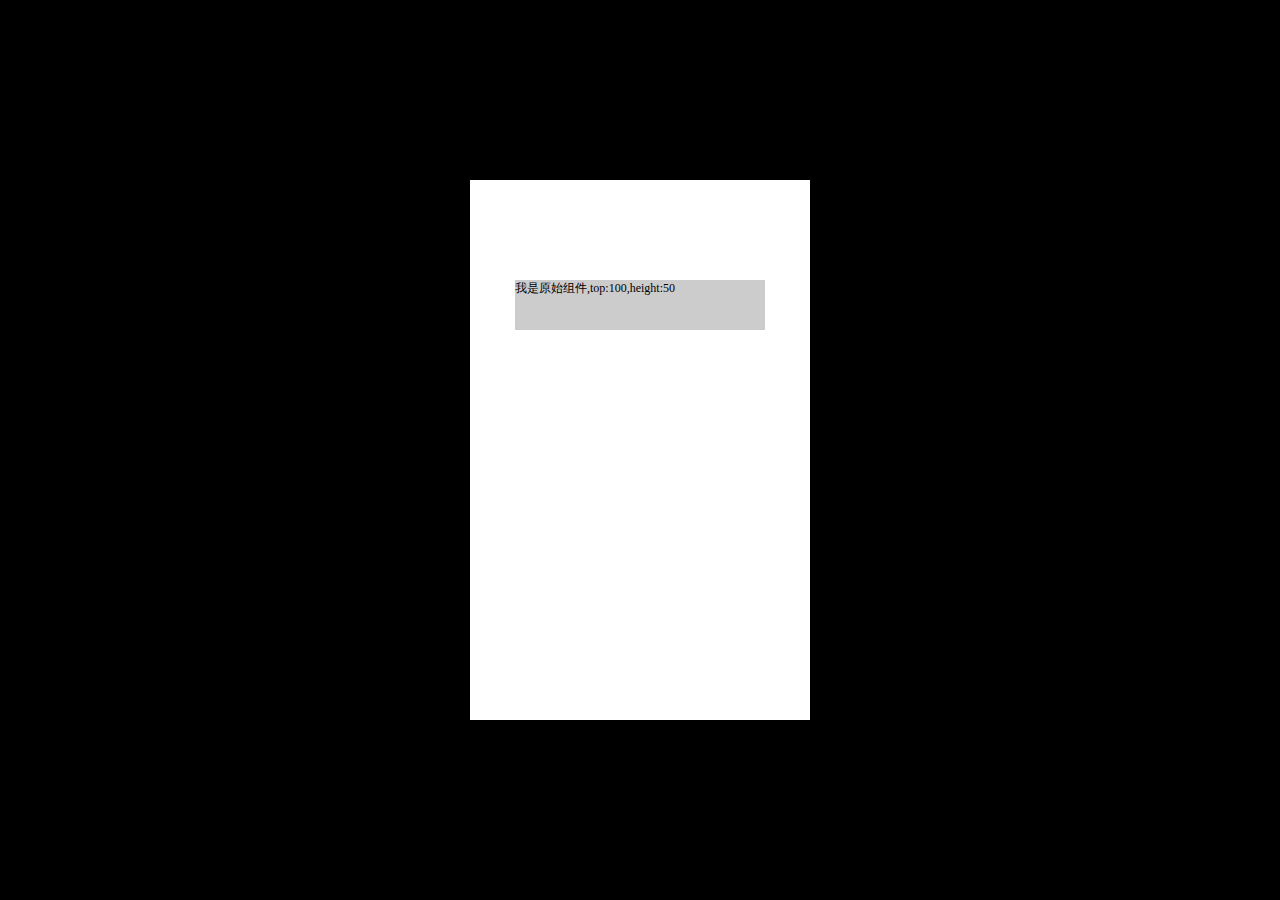
<file: work/work2_H5ComponentBase/original/html/test-H5ComponentBase.html>
<!DOCTYPE html>
<html>
<head>
    <meta charset="UTF-8"/>
    <meta name="viewport" content="width=device-width, minimum-scale=1, maximum-scale=1">

    <title>课程作业2：H5ComponentBase升级支持相对定位</title>

    <style type="text/css">
        body{
            margin: 0;
            padding: 0;
            background-color: #000;
            font-size: 12px;
        }

        .iphone{
            width: 340px;
            height: 540px;
            background-color: #fff;
            position: absolute;
            left: 50%;
            top: 50%;
            margin: -270px 0 0 -170px;
        }
    </style>

    <script type="text/javascript" src="../js/lib/jquery.js"></script>
    <script type="text/javascript" src="../js/H5ComponentBase.js"></script>
    <link rel="stylesheet" type="text/css" href="../css/H5ComponentBase.css">

    <body>
        <!-- 用于开发测试 H5ComponentBase 对象（基本的图文组件） -->
        <div class="iphone">

        </div>

        <script type="text/javascript">

            var cfg_src = {
                type : 'base',
                width : 500,
                height : 100,
                text:'我是原始组件,top:100,height:50',
                css : {backgroundColor:'#ccc',top:100},
                center : true,
            }

            $('.iphone').append(  new H5ComponentBase( 'src', cfg_src ) );


            //  任务一：(1)编写新组件的配置文件

            //  任务一：(2)把新组件返回的Dom元素添加到 .iphone 元素中进行呈现


            var leave = true;
            $('body').click(function (){
                leave = !leave;
                $('.h5_component').trigger( leave ? 'onLeave' : 'onLoad' )
            });
            $('body').click();

        </script>

    </body>

</html>
</file>
<file: work/work8_2016Star/final-code/css/H5.css>
/* H5对象的全局样式 */
.h5{
    height: 100%;
}
.h5_page{
    position: relative;
    width: 100%;
    height: 100%;
    background-color: #ddd;
    background-size: 100%;
    background-repeat: no-repeat;
}
</file>
<file: work/work8_2016Star/final-code/css/H5_loading.css>
/*loading动画样式*/
body{

    position: fixed;
    width: 100%;
    height: 100%;
}

.loading{
    width: 60px;
    height: 60px;
    position: relative;
    margin: -30px auto;
    top: 50%;
}
.loading #rate{
    font-size: 9px;
    width: 100%;
    text-align: center;
    height: 20px;
    line-height: 20px;
    color: #0062e0;
    position: absolute;
    top: 100%;
}
.double-bounce1,.double-bounce2{
    width: 100%;
    height: 100%;
    border-radius: 50%;
    background-color: #0062e0;
    left: 0;
    top: 0;
    position: absolute;
    opacity: .6;
}

.double-bounce1 {
    -webkit-animation:bounce 2s infinite ease-in-out 0s;
}
.double-bounce2 {
    -webkit-animation:bounce2 2s infinite ease-in-out 0s;
}

@-webkit-keyframes bounce{
    0%, 100%{
        transform:scale(0);
    }
    50%{
        transform:scale(1);
    }
}
@-webkit-keyframes bounce2{
    0%, 100%{
        transform:scale(1);
    }
    50%{
        transform:scale(0);
    }
}
</file>
<file: work/work2_H5ComponentBase/final-CSS-translate/css/H5ComponentBase.css>
/* 基本图文组件样式 */
.h5_component{
    background-size: 100%;
    background-repeat: no-repeat;
    position: absolute;
}
</file>
<file: work/work2_H5ComponentBase/final-JSDOM/css/H5ComponentBase.css>
/* 基本图文组件样式 */
.h5_component{
    background-size: 100%;
    background-repeat: no-repeat;
    position: absolute;
}
</file>
<file: work/work2_H5ComponentBase/original/css/H5ComponentBase.css>
/* 基本图文组件样式 */
.h5_component{
    background-size: 100%;
    background-repeat: no-repeat;
    position: absolute;
}
</file>
